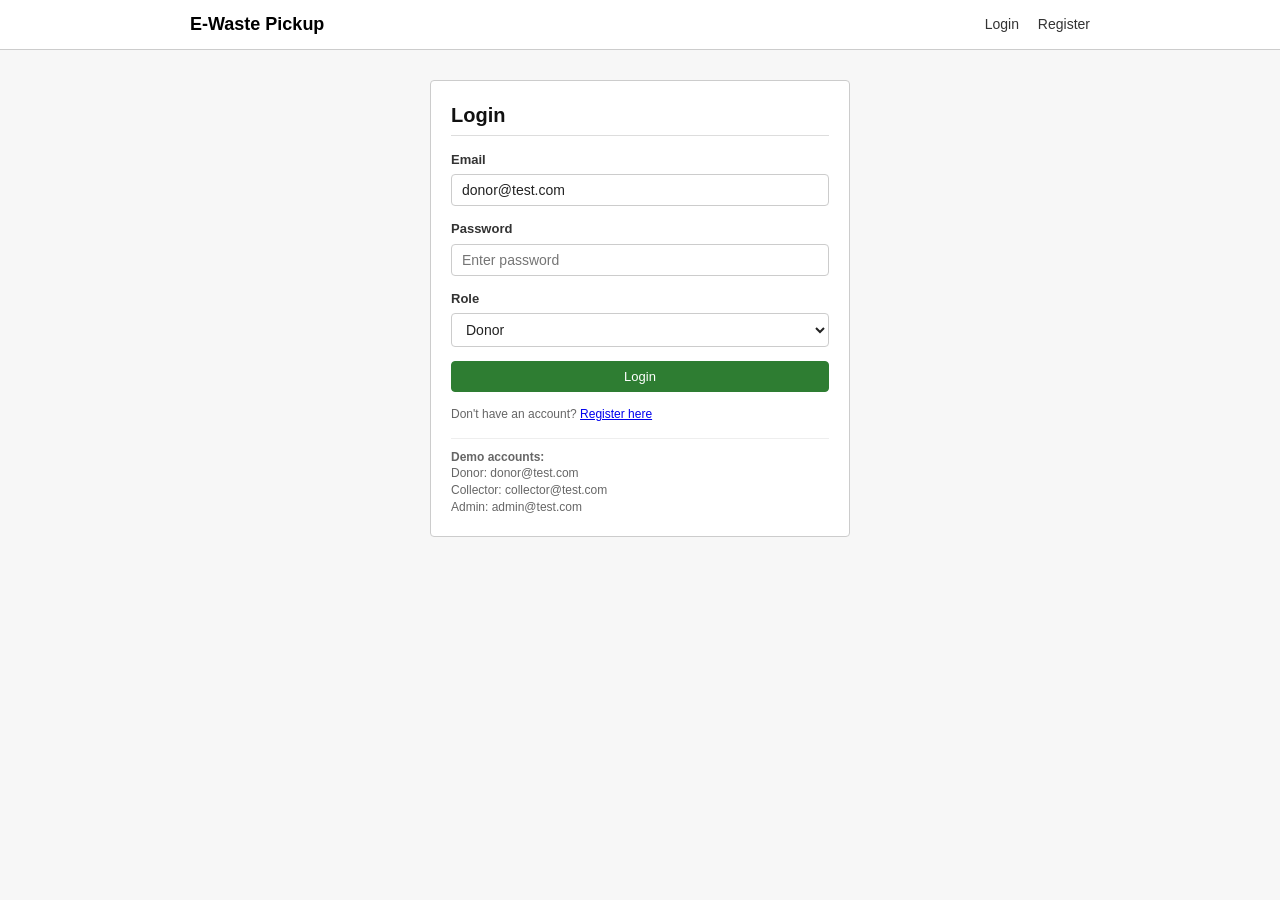
<file: index.html>
<!DOCTYPE html>
<html lang="en">
<head>
  <meta charset="UTF-8">
  <title>Login - E-Waste Pickup</title>
  <link rel="stylesheet" href="style.css">
</head>
<body>

  <!-- Top Navbar -->
  <nav class="navbar">
    <div class="nav-container">
      <a href="index.html" class="brand">E-Waste Pickup</a>
      <div class="nav-links">
        <a href="index.html">Login</a>
        <a href="register.html">Register</a>
      </div>
    </div>
  </nav>

  <!-- Main Container -->
  <div class="container">
    <div class="box" style="max-width: 420px; margin: 30px auto;">
      <h1>Login</h1>

      <form id="loginForm">
        <div class="form-group">
          <label for="email">Email</label>
          <input type="email" id="email" required placeholder="name@example.com">
        </div>

        <div class="form-group">
          <label for="password">Password</label>
          <input type="password" id="password" required placeholder="Enter password">
        </div>

        <div class="form-group">
          <label for="role">Role</label>
          <select id="role" required>
            <option value="Donor">Donor</option>
            <option value="Collector">Collector</option>
            <option value="Admin">Admin</option>
          </select>
        </div>

        <div class="form-group">
          <button type="submit" class="btn" style="width: 100%;">Login</button>
        </div>
      </form>

      <p class="help-text">
        Don't have an account? <a href="register.html">Register here</a>
      </p>

      <div class="help-text" style="margin-top: 15px; border-top: 1px solid #eee; padding-top: 10px;">
        <strong>Demo accounts:</strong><br>
        Donor: donor@test.com<br>
        Collector: collector@test.com<br>
        Admin: admin@test.com
      </div>
    </div>
  </div>

  <script src="data.js"></script>
  <script src="index.js"></script>
</body>
</html>
</file>
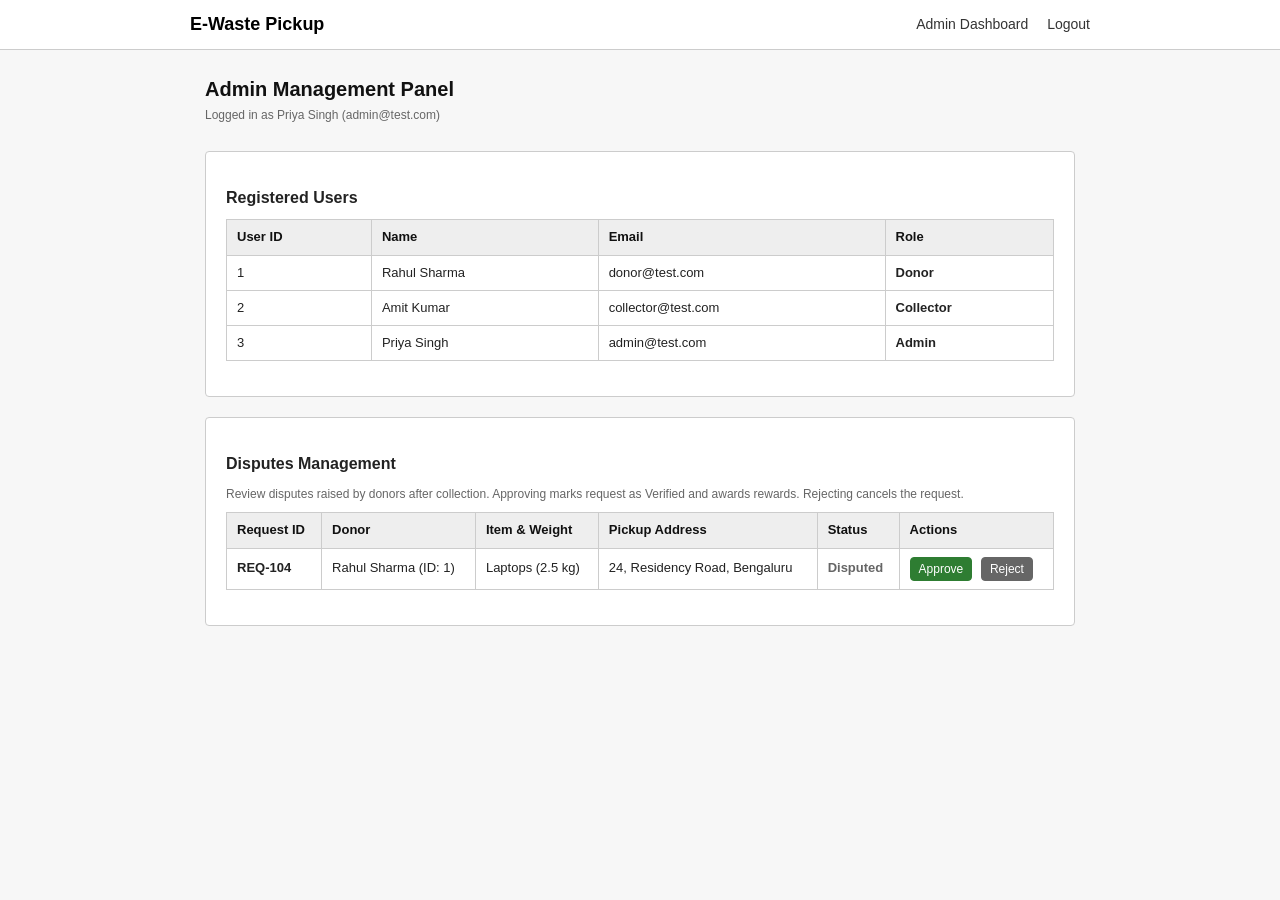
<file: admin.html>
<!DOCTYPE html>
<html lang="en">
<head>
  <meta charset="UTF-8">
  <title>Admin Dashboard - E-Waste Pickup</title>
  <link rel="stylesheet" href="style.css">
</head>
<body>

  <!-- Top Navbar -->
  <nav class="navbar">
    <div class="nav-container">
      <a href="admin.html" class="brand">E-Waste Pickup</a>
      <div class="nav-links">
        <a href="admin.html">Admin Dashboard</a>
        <a href="javascript:void(0)" onclick="logout()">Logout</a>
      </div>
    </div>
  </nav>

  <!-- Main Container -->
  <div class="container">
    <div class="top-bar-action">
      <div>
        <h1 style="border: none; margin: 0; padding: 0;">Admin Management Panel</h1>
        <p class="help-text" id="adminNameDisplay">Logged in as Admin</p>
      </div>
    </div>

    <!-- Section 1: Users Table -->
    <div class="box">
      <h2>Registered Users</h2>
      <table>
        <thead>
          <tr>
            <th>User ID</th>
            <th>Name</th>
            <th>Email</th>
            <th>Role</th>
          </tr>
        </thead>
        <tbody id="usersTableBody">
          <!-- Populated by admin.js -->
        </tbody>
      </table>
    </div>

    <!-- Section 2: Disputes Table with Approve and Reject buttons -->
    <div class="box">
      <h2>Disputes Management</h2>
      <p class="help-text" style="margin-bottom: 10px;">
        Review disputes raised by donors after collection. Approving marks request as Verified and awards rewards. Rejecting cancels the request.
      </p>
      <table>
        <thead>
          <tr>
            <th>Request ID</th>
            <th>Donor</th>
            <th>Item & Weight</th>
            <th>Pickup Address</th>
            <th>Status</th>
            <th>Actions</th>
          </tr>
        </thead>
        <tbody id="disputesTableBody">
          <!-- Populated by admin.js -->
        </tbody>
      </table>
    </div>
  </div>

  <script src="data.js"></script>
  <script src="admin.js"></script>
</body>
</html>
</file>
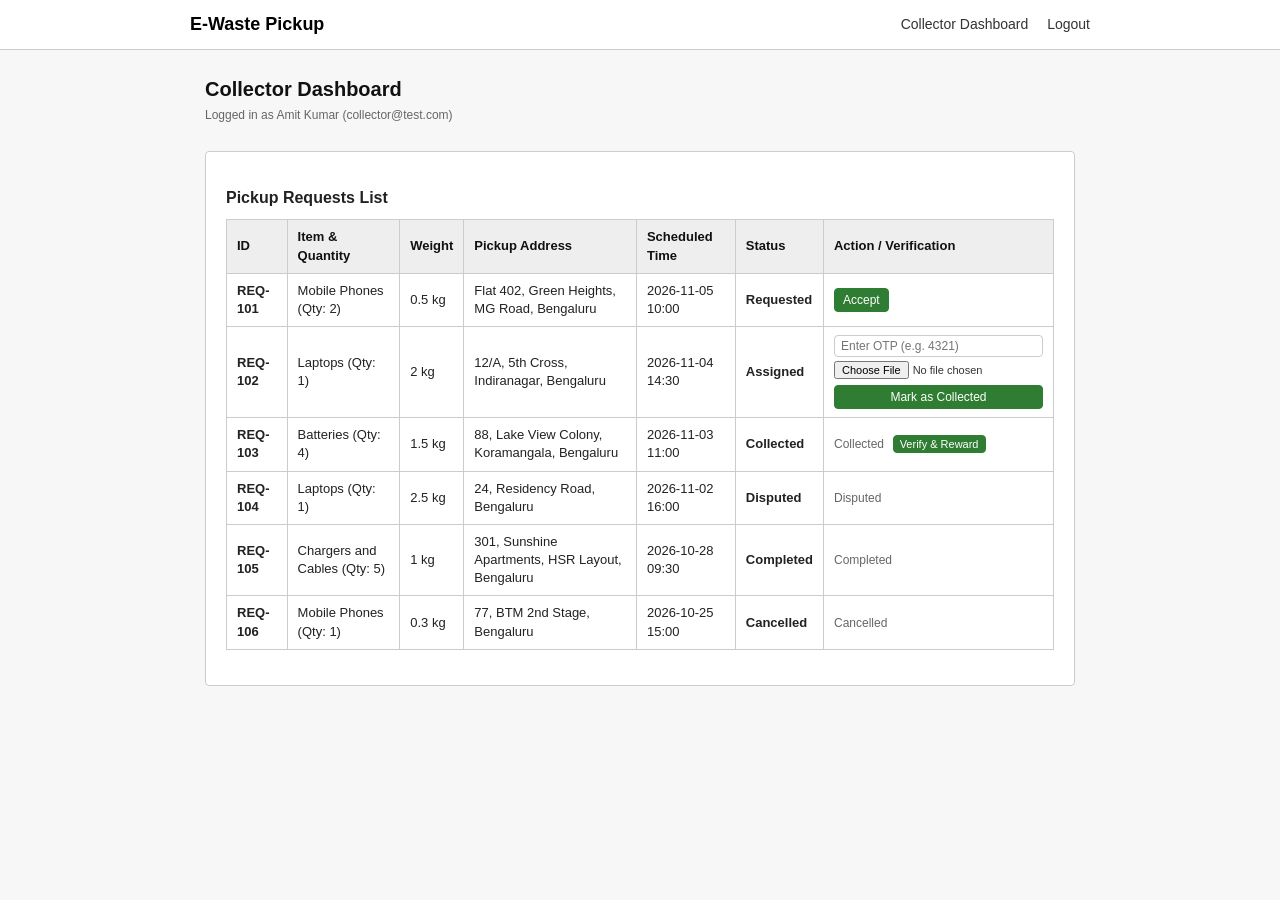
<file: collector-dashboard.html>
<!DOCTYPE html>
<html lang="en">
<head>
  <meta charset="UTF-8">
  <title>Collector Dashboard - E-Waste Pickup</title>
  <link rel="stylesheet" href="style.css">
</head>
<body>

  <!-- Top Navbar -->
  <nav class="navbar">
    <div class="nav-container">
      <a href="collector-dashboard.html" class="brand">E-Waste Pickup</a>
      <div class="nav-links">
        <a href="collector-dashboard.html">Collector Dashboard</a>
        <a href="javascript:void(0)" onclick="logout()">Logout</a>
      </div>
    </div>
  </nav>

  <!-- Main Container -->
  <div class="container">
    <div class="top-bar-action">
      <div>
        <h1 style="border: none; margin: 0; padding: 0;">Collector Dashboard</h1>
        <p class="help-text" id="collectorNameDisplay">Logged in as Collector</p>
      </div>
    </div>

    <!-- Requests Table -->
    <div class="box">
      <h2>Pickup Requests List</h2>
      <table>
        <thead>
          <tr>
            <th>ID</th>
            <th>Item & Quantity</th>
            <th>Weight</th>
            <th>Pickup Address</th>
            <th>Scheduled Time</th>
            <th>Status</th>
            <th style="min-width: 220px;">Action / Verification</th>
          </tr>
        </thead>
        <tbody id="collectorTableBody">
          <!-- Populated by collector-dashboard.js -->
        </tbody>
      </table>
    </div>
  </div>

  <script src="data.js"></script>
  <script src="collector-dashboard.js"></script>
</body>
</html>
</file>
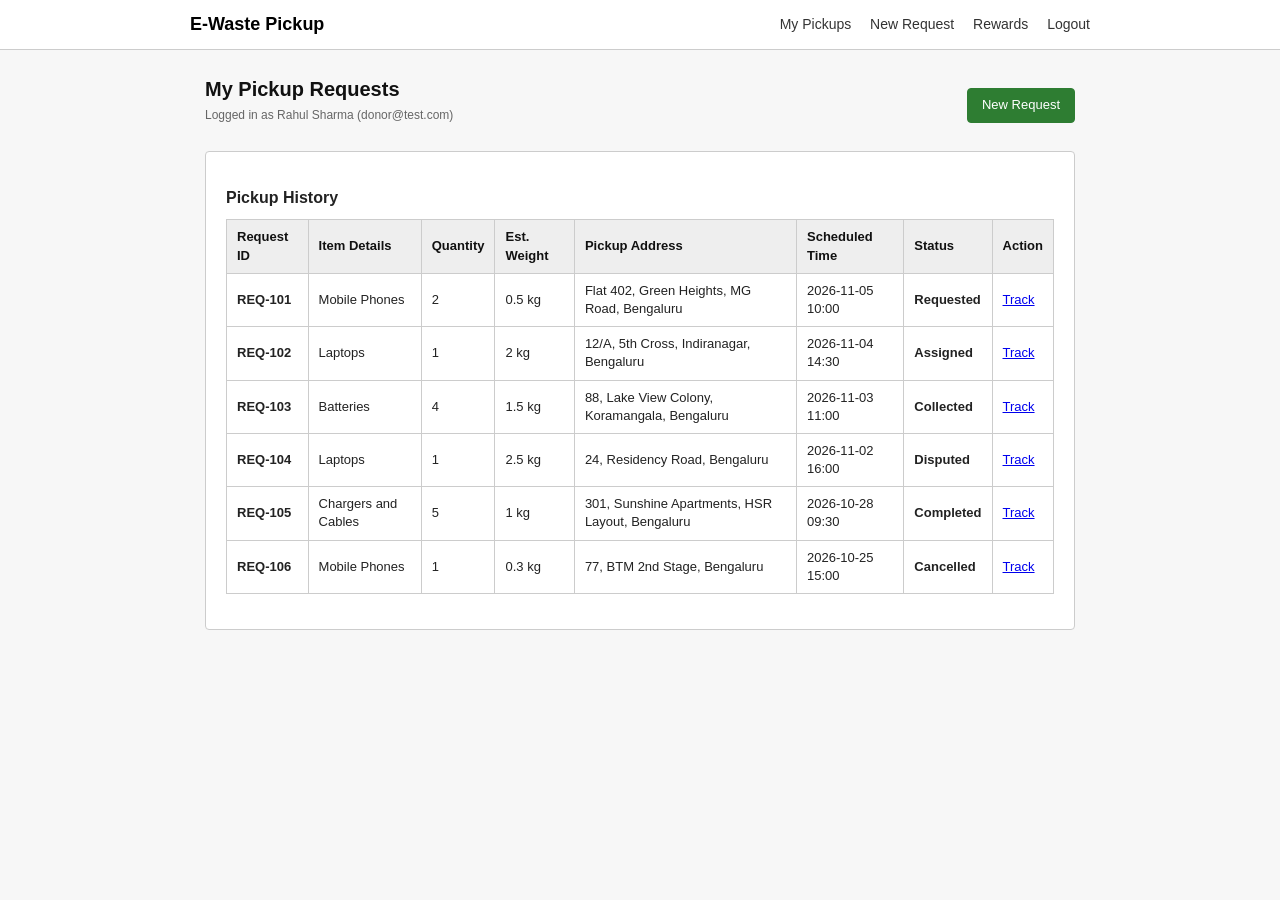
<file: donor-dashboard.html>
<!DOCTYPE html>
<html lang="en">
<head>
  <meta charset="UTF-8">
  <title>Donor Dashboard - E-Waste Pickup</title>
  <link rel="stylesheet" href="style.css">
</head>
<body>

  <!-- Top Navbar -->
  <nav class="navbar">
    <div class="nav-container">
      <a href="donor-dashboard.html" class="brand">E-Waste Pickup</a>
      <div class="nav-links">
        <a href="donor-dashboard.html">My Pickups</a>
        <a href="request-pickup.html">New Request</a>
        <a href="rewards.html">Rewards</a>
        <a href="javascript:void(0)" onclick="logout()">Logout</a>
      </div>
    </div>
  </nav>

  <!-- Main Container -->
  <div class="container">
    <div class="top-bar-action">
      <div>
        <h1 style="border: none; margin: 0; padding: 0;">My Pickup Requests</h1>
        <p class="help-text" id="donorNameDisplay">Logged in as Donor</p>
      </div>
      <div>
        <a href="request-pickup.html" class="btn">New Request</a>
      </div>
    </div>

    <div class="box">
      <h2>Pickup History</h2>
      <table>
        <thead>
          <tr>
            <th>Request ID</th>
            <th>Item Details</th>
            <th>Quantity</th>
            <th>Est. Weight</th>
            <th>Pickup Address</th>
            <th>Scheduled Time</th>
            <th>Status</th>
            <th>Action</th>
          </tr>
        </thead>
        <tbody id="requestsTableBody">
          <!-- Populated by donor-dashboard.js -->
        </tbody>
      </table>
    </div>
  </div>

  <script src="data.js"></script>
  <script src="donor-dashboard.js"></script>
</body>
</html>
</file>
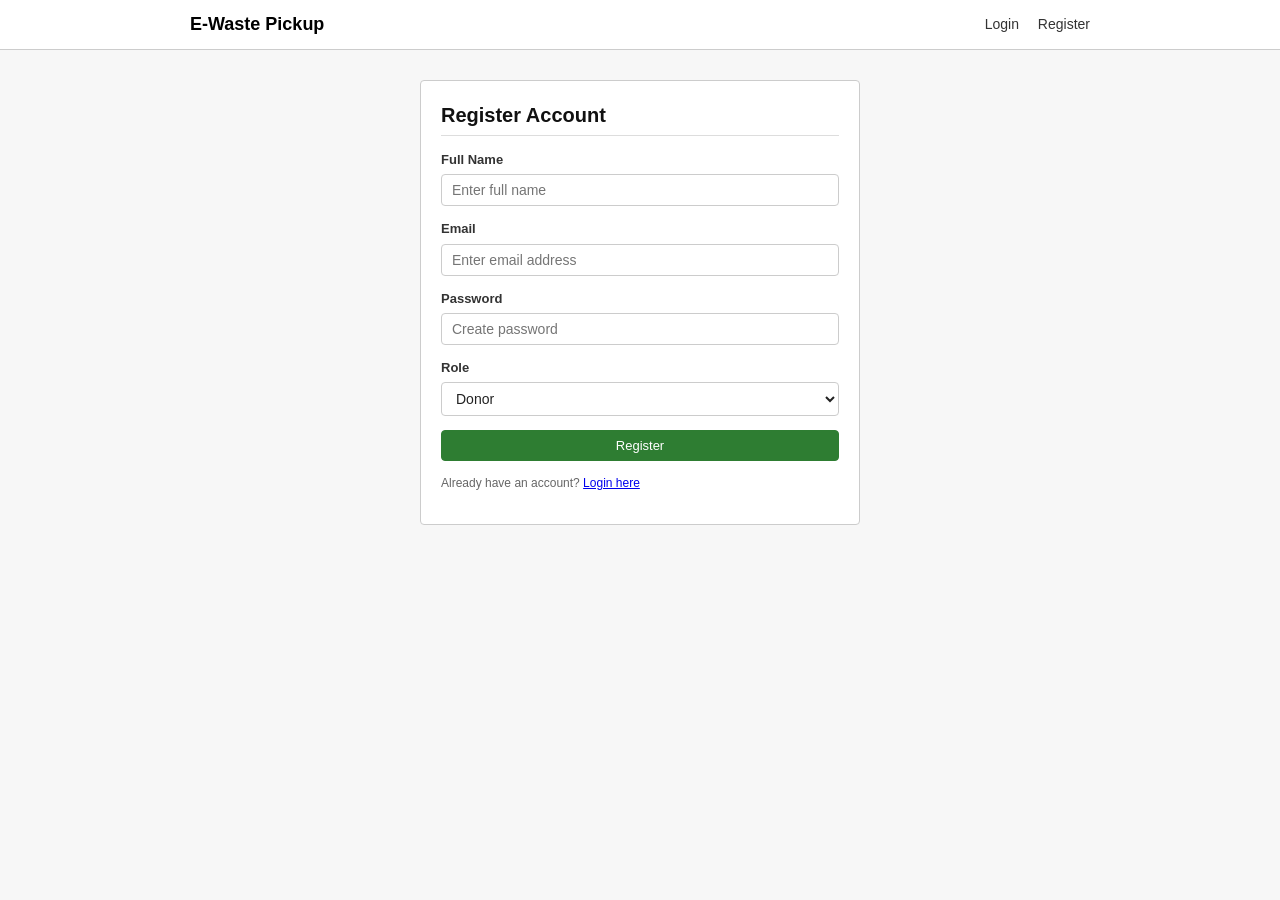
<file: register.html>
<!DOCTYPE html>
<html lang="en">
<head>
  <meta charset="UTF-8">
  <title>Register - E-Waste Pickup</title>
  <link rel="stylesheet" href="style.css">
</head>
<body>

  <!-- Top Navbar -->
  <nav class="navbar">
    <div class="nav-container">
      <a href="index.html" class="brand">E-Waste Pickup</a>
      <div class="nav-links">
        <a href="index.html">Login</a>
        <a href="register.html">Register</a>
      </div>
    </div>
  </nav>

  <!-- Main Container -->
  <div class="container">
    <div class="box" style="max-width: 440px; margin: 30px auto;">
      <h1>Register Account</h1>

      <form id="registerForm">
        <div class="form-group">
          <label for="name">Full Name</label>
          <input type="text" id="name" required placeholder="Enter full name">
        </div>

        <div class="form-group">
          <label for="email">Email</label>
          <input type="email" id="email" required placeholder="Enter email address">
        </div>

        <div class="form-group">
          <label for="password">Password</label>
          <input type="password" id="password" required placeholder="Create password">
        </div>

        <div class="form-group">
          <label for="role">Role</label>
          <select id="role" required>
            <option value="Donor">Donor</option>
            <option value="Collector">Collector</option>
            <option value="Admin">Admin</option>
          </select>
        </div>

        <div class="form-group">
          <button type="submit" class="btn" style="width: 100%;">Register</button>
        </div>
      </form>

      <p class="help-text">
        Already have an account? <a href="index.html">Login here</a>
      </p>
    </div>
  </div>

  <script src="data.js"></script>
  <script src="register.js"></script>
</body>
</html>
</file>
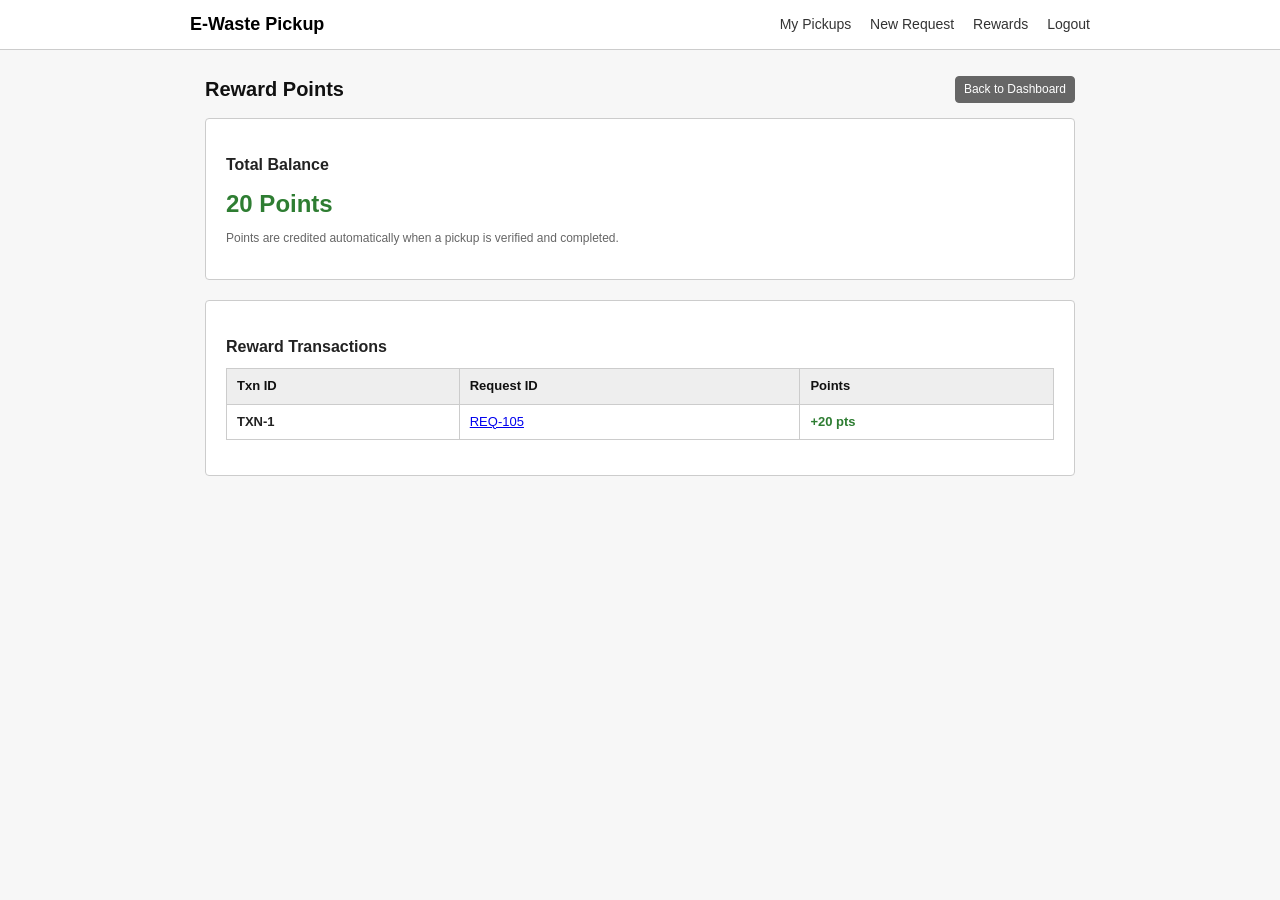
<file: rewards.html>
<!DOCTYPE html>
<html lang="en">
<head>
  <meta charset="UTF-8">
  <title>Rewards - E-Waste Pickup</title>
  <link rel="stylesheet" href="style.css">
</head>
<body>

  <!-- Top Navbar -->
  <nav class="navbar">
    <div class="nav-container">
      <a href="donor-dashboard.html" class="brand">E-Waste Pickup</a>
      <div class="nav-links">
        <a href="donor-dashboard.html">My Pickups</a>
        <a href="request-pickup.html">New Request</a>
        <a href="rewards.html">Rewards</a>
        <a href="javascript:void(0)" onclick="logout()">Logout</a>
      </div>
    </div>
  </nav>

  <!-- Main Container -->
  <div class="container">
    <div class="top-bar-action">
      <h1 style="border: none; margin: 0; padding: 0;">Reward Points</h1>
      <a href="donor-dashboard.html" class="btn btn-secondary btn-small">Back to Dashboard</a>
    </div>

    <!-- Points Summary Box -->
    <div class="box" style="margin-bottom: 20px;">
      <h2>Total Balance</h2>
      <p style="font-size: 24px; font-weight: bold; color: #2e7d32; margin: 10px 0;">
        <span id="totalPoints">0</span> Points
      </p>
      <p class="help-text">Points are credited automatically when a pickup is verified and completed.</p>
    </div>

    <!-- Reward Transactions Table -->
    <div class="box">
      <h2>Reward Transactions</h2>
      <table>
        <thead>
          <tr>
            <th>Txn ID</th>
            <th>Request ID</th>
            <th>Points</th>
          </tr>
        </thead>
        <tbody id="rewardTxnTableBody">
          <!-- Filled by rewards.js -->
        </tbody>
      </table>
    </div>
  </div>

  <script src="data.js"></script>
  <script src="rewards.js"></script>
</body>
</html>
</file>
<file: style.css>
/* College Software Engineering Project: E-Waste Pickup System */
/* Common CSS styles shared across all pages */

* {
  box-sizing: border-box;
}

body {
  font-family: Arial, sans-serif;
  background-color: #f7f7f7;
  color: #222222;
  margin: 0;
  padding: 0;
  font-size: 14px;
  line-height: 1.4;
}

/* Top Navbar */
.navbar {
  background-color: #ffffff;
  border-bottom: 1px solid #cccccc;
  padding: 12px 20px;
}

.nav-container {
  max-width: 900px;
  margin: 0 auto;
  display: flex;
  justify-content: space-between;
  align-items: center;
}

.brand {
  font-size: 18px;
  font-weight: bold;
  color: #000000;
  text-decoration: none;
}

.nav-links a {
  color: #333333;
  text-decoration: none;
  margin-left: 15px;
  font-size: 14px;
}

.nav-links a:hover {
  color: #2e7d32;
}

/* Centered Main Container */
.container {
  max-width: 900px;
  margin: 25px auto;
  padding: 0 15px;
}

/* Headings */
h1 {
  font-size: 20px;
  color: #111111;
  margin-top: 0;
  margin-bottom: 15px;
  padding-bottom: 6px;
  border-bottom: 1px solid #dddddd;
}

h2 {
  font-size: 16px;
  color: #222222;
  margin-top: 15px;
  margin-bottom: 10px;
}

/* White box container for forms or content */
.box {
  background-color: #ffffff;
  border: 1px solid #cccccc;
  border-radius: 4px;
  padding: 20px;
  margin-bottom: 20px;
}

/* Tables */
table {
  width: 100%;
  border-collapse: collapse;
  background-color: #ffffff;
  margin-bottom: 15px;
}

th, td {
  border: 1px solid #cccccc;
  padding: 8px 10px;
  text-align: left;
  font-size: 13px;
}

th {
  background-color: #eeeeee;
  color: #111111;
  font-weight: bold;
}

tr:hover {
  background-color: #fcfcfc;
}

/* Forms and Inputs */
.form-group {
  margin-bottom: 14px;
}

label {
  display: block;
  font-weight: bold;
  margin-bottom: 5px;
  color: #333333;
  font-size: 13px;
}

input[type="text"],
input[type="email"],
input[type="password"],
input[type="number"],
input[type="date"],
input[type="time"],
select,
textarea {
  width: 100%;
  padding: 7px 10px;
  border: 1px solid #cccccc;
  border-radius: 4px;
  font-size: 14px;
  font-family: Arial, sans-serif;
  background-color: #ffffff;
  color: #222222;
}

textarea {
  height: 70px;
  resize: vertical;
}

input[type="file"] {
  font-size: 13px;
  color: #333333;
}

/* Buttons */
button,
.btn {
  background-color: #2e7d32;
  color: #ffffff;
  border: 1px solid #2e7d32;
  padding: 7px 14px;
  font-size: 13px;
  border-radius: 4px;
  cursor: pointer;
  text-decoration: none;
  display: inline-block;
  font-family: Arial, sans-serif;
}

button:hover,
.btn:hover {
  background-color: #256628;
}

/* Secondary Button (Grey) */
.btn-secondary {
  background-color: #666666;
  border: 1px solid #666666;
  color: #ffffff;
}

.btn-secondary:hover {
  background-color: #555555;
}

/* Inline small buttons for table cells */
.btn-small {
  padding: 4px 8px;
  font-size: 12px;
}

/* Tracking Step List */
.tracking-steps {
  list-style: none;
  padding: 0;
  margin: 15px 0;
}

.tracking-step {
  padding: 10px 14px;
  margin-bottom: 8px;
  border: 1px solid #cccccc;
  background-color: #ffffff;
  border-radius: 4px;
  font-size: 14px;
}

.tracking-step.current {
  background-color: #2e7d32;
  color: #ffffff;
  border-color: #2e7d32;
  font-weight: bold;
}

/* Utility helpers */
.help-text {
  font-size: 12px;
  color: #666666;
  margin-top: 4px;
}

.info-banner {
  background-color: #ffffff;
  border: 1px solid #cccccc;
  border-left: 4px solid #2e7d32;
  padding: 10px 14px;
  margin-bottom: 15px;
  font-size: 13px;
}

.error-banner {
  background-color: #ffffff;
  border: 1px solid #cccccc;
  border-left: 4px solid #666666;
  padding: 10px 14px;
  margin-bottom: 15px;
  font-size: 13px;
}

.top-bar-action {
  display: flex;
  justify-content: space-between;
  align-items: center;
  margin-bottom: 15px;
}
</file>
